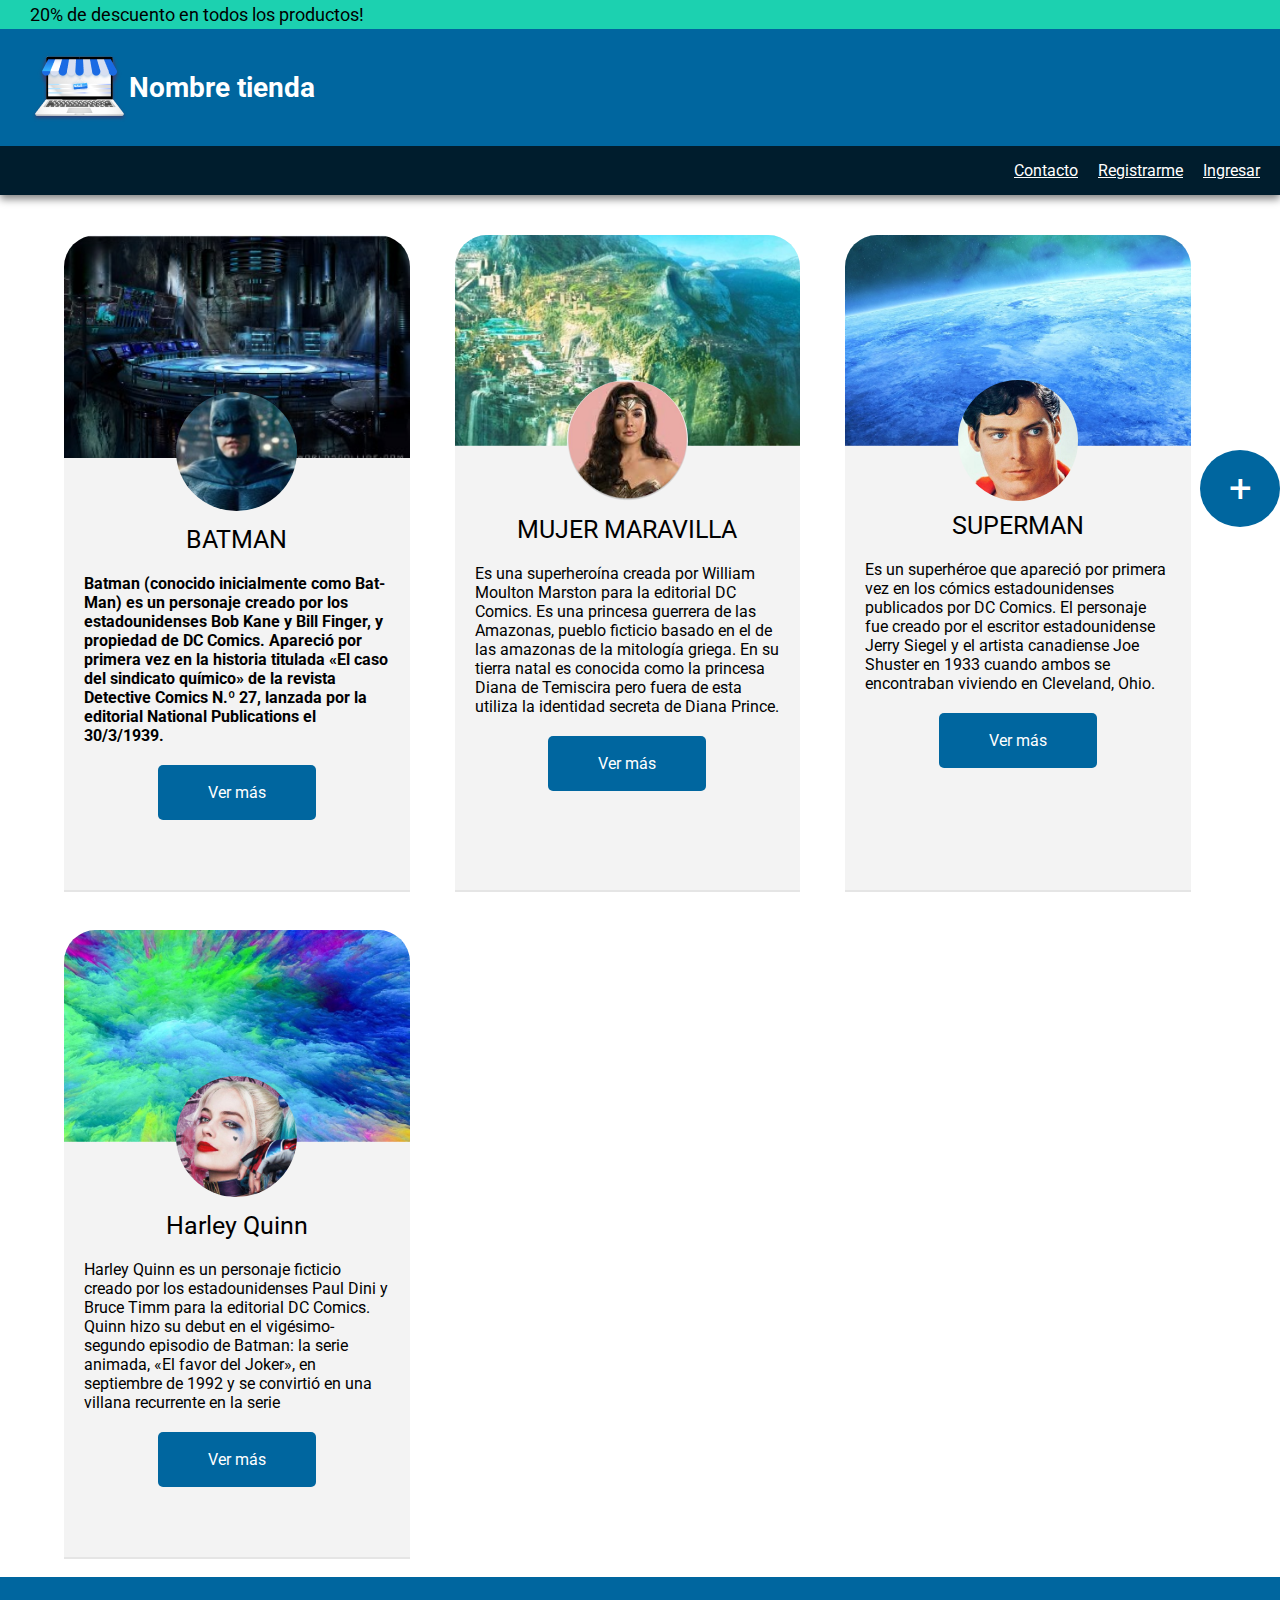
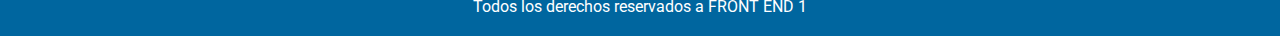
<file: index.html>
<!DOCTYPE html>
<html lang="en">
<head>
    <meta charset="UTF-8">
    <meta name="viewport" content="width=device-width, initial-scale=1.0">
    <link rel="preconnect" href="https://fonts.googleapis.com">
    <link rel="preconnect" href="https://fonts.gstatic.com" crossorigin>
    <link href="https://fonts.googleapis.com/css2?family=Roboto:wght@400;500;700&display=swap" rel="stylesheet">
    <link rel="stylesheet" href="https://cdnjs.cloudflare.com/ajax/libs/font-awesome/6.4.2/css/all.min.css" integrity="sha512-z3gLpd7yknf1YoNbCzqRKc4qyor8gaKU1qmn+CShxbuBusANI9QpRohGBreCFkKxLhei6S9CQXFEbbKuqLg0DA==" crossorigin="anonymous" referrerpolicy="no-referrer" />
    <link rel="stylesheet" href="./css/styles.css">
    <title>Tienda héroes</title>
</head>
<body>
    <header>
        <div class="topbar">
            <p>20% de descuento en todos los productos!</p>
        </div>
        <div class="title">
            <a href="./index.html">
                <img src="./img/logo_tienda.png" alt="Logo tienda">
            </a>
            <h1>Nombre tienda</h1>
        </div>
        <nav class="menu-nav">
            <ul>
                <li><a href="">Contacto</a></li>
                <li><a href="">Registrarme</a></li>
                <li><a href="">Ingresar</a></li>                
            </ul>
        </nav>
    </header>

    <main class="cards">
        <section class="card">
            <div class="fondo">
                <img src="./img/batman_fondo.jpeg" alt="Baticueva">
            </div>

            <div class="info">
                <img src="./img/batman_profile.jpeg" alt="Batman profile">
                <h3>BATMAN</h3>
                <p class="texto-batman">Batman (conocido inicialmente como Bat-Man) es un personaje creado por los estadounidenses Bob Kane y Bill Finger, y propiedad de DC Comics. Apareció por primera vez en la historia titulada «El caso del sindicato químico» de la revista Detective Comics N.º 27, lanzada por la editorial National Publications el 30/3/1939.</p>
                <button>Ver más</button>

            </div>
            
            <i class="fa-solid fa-heart"></i>
        </section>

        <section class="card">
            <div class="fondo">
                <img src="./img/wonder_fondo.jpeg" alt="WWFondo">
            </div>

            <div class="info">
                <img src="./img/wonder_woman_profile.jpeg" alt="Wonder Woman profile">
                <h3>MUJER MARAVILLA</h3>
                <p>Es una superheroína creada por William Moulton Marston para la editorial DC Comics. Es una princesa guerrera de las Amazonas, pueblo ficticio basado en el de las amazonas de la mitología griega. En su tierra natal es conocida como la princesa Diana de Temiscira pero fuera de esta utiliza la identidad secreta de Diana Prince. </p>
                <button>Ver más</button>

            </div>
            
            <i class="fa-solid fa-heart"></i>
        </section>

        <section class="card">
            <div class="fondo">
                <img src="./img/super_man_fondo.jpeg" alt="Fondo Planeta">         

            </div>

            <div class="info">
                <img src="./img/superman_profile_2.jpeg" alt="Superman profile 2" class="profile_mobile">
                <img src="./img/superman_profile.jpeg" alt="Superman profile " class="profile_desktop">
                <h3>SUPERMAN</h3>
                <p>Es un superhéroe que apareció por primera vez en los cómics estadounidenses publicados por DC Comics. ​
                El personaje fue creado por el escritor estadounidense Jerry Siegel y el artista canadiense Joe Shuster en 1933 cuando ambos se encontraban viviendo en Cleveland, Ohio.</p>
                <button>Ver más</button>

            </div>
            
            <i class="fa-solid fa-heart"></i>
        </section>

        <section class="card harley_queen">
            <div class="fondo">
                <img src="./img/hq_fondo_2.jpeg" alt="Baticueva">
            </div>

            <div class="info">
                <img src="./img/hq_profile_2.jpeg" alt="Batman profile">
                <h3>Harley Quinn</h3>
                <p>Harley Quinn es un personaje ficticio creado por los estadounidenses Paul Dini y Bruce Timm para la editorial DC Comics. Quinn hizo su debut en el vigésimo-segundo episodio de Batman: la serie animada, «El favor del Joker», en septiembre de 1992 y se convirtió en una villana recurrente en la serie</p>
                <button>Ver más</button>

            </div>
            
            <i class="fa-solid fa-heart"></i>
        </section>
    </main>

    <footer>
        <p>Todos los derechos reservados a FRONT END 1</p>
    </footer>

    <a href="./form.html"><button class="float-button">+</button></a>
    
</body>
</html>
</file>
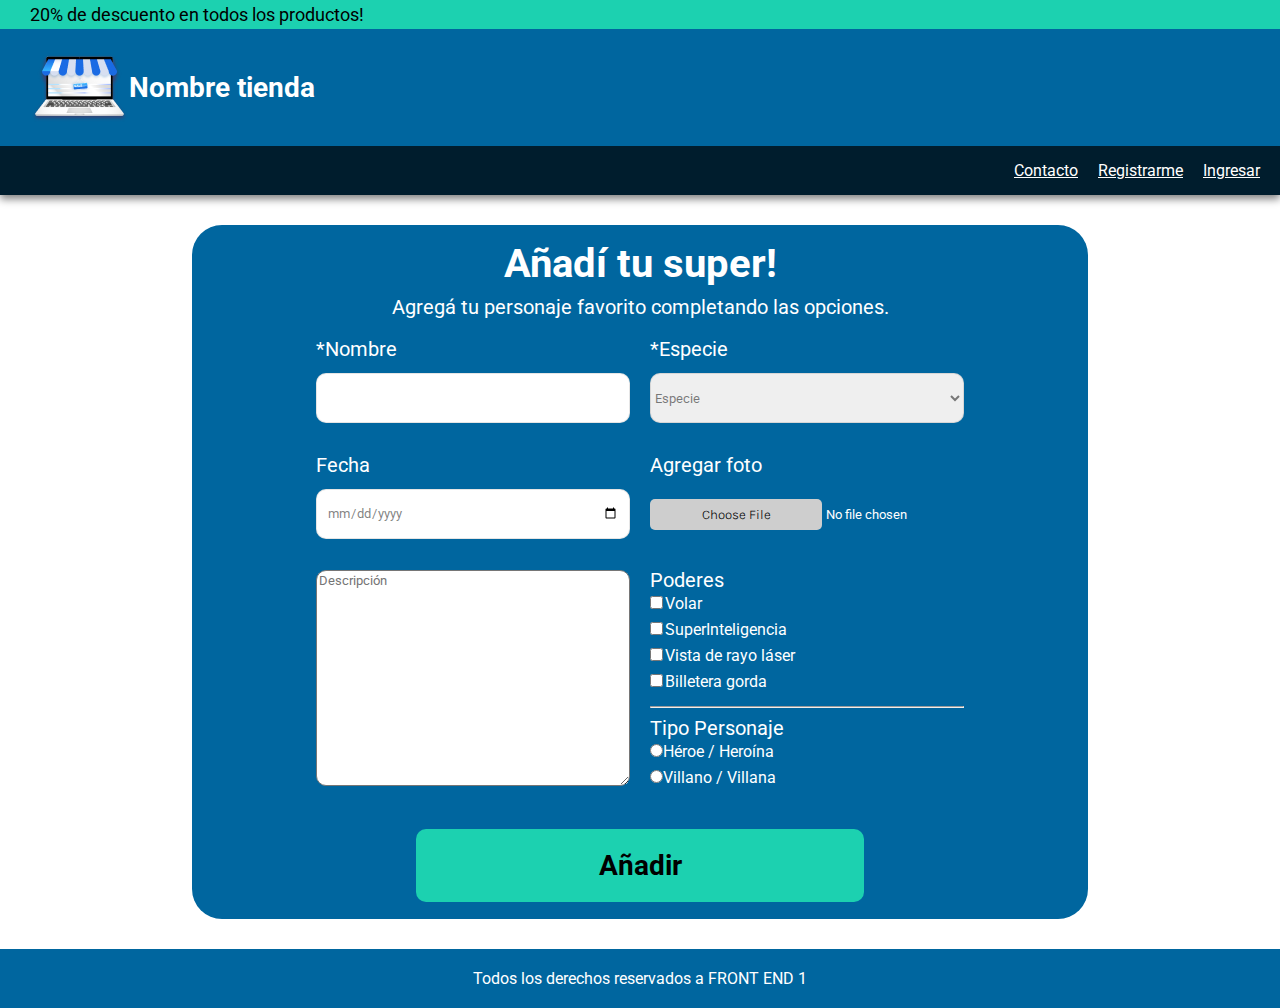
<file: form.html>
<!DOCTYPE html>
<html lang="en">
<head>
    <meta charset="UTF-8">
    <meta name="viewport" content="width=device-width, initial-scale=1.0">
    <link rel="preconnect" href="https://fonts.googleapis.com">
    <link rel="preconnect" href="https://fonts.gstatic.com" crossorigin>
    <link href="https://fonts.googleapis.com/css2?family=Roboto:wght@400;500;700&display=swap" rel="stylesheet">
    <link rel="preconnect" href="https://fonts.googleapis.com">
    <link rel="preconnect" href="https://fonts.gstatic.com" crossorigin>
    <link href="https://fonts.googleapis.com/css2?family=Karla:wght@300&family=Nunito:wght@200&display=swap" rel="stylesheet">
    <link rel="stylesheet" href="https://cdnjs.cloudflare.com/ajax/libs/font-awesome/6.4.2/css/all.min.css" integrity="sha512-z3gLpd7yknf1YoNbCzqRKc4qyor8gaKU1qmn+CShxbuBusANI9QpRohGBreCFkKxLhei6S9CQXFEbbKuqLg0DA==" crossorigin="anonymous" referrerpolicy="no-referrer" />
    <link rel="stylesheet" href="./css/styles.css">
    <title>Tienda héroes</title>
</head>
<body>
    <header>
        <div class="topbar">
            <p>20% de descuento en todos los productos!</p>
        </div>
        <div class="title">
            <a href="./index.html">
                <img src="./img/logo_tienda.png" alt="Logo tienda">
            </a>
            <h1>Nombre tienda</h1>
        </div>
        <nav class="menu-nav">
            <ul>
                <li><a href="">Contacto</a></li>
                <li><a href="">Registrarme</a></li>
                <li><a href="">Ingresar</a></li>                
            </ul>
        </nav>
    </header>

    <section class="container form-container">
        <h2 class="form-title">Añadí tu super!</h2>
        <p class="personaje">Agregá tu personaje favorito completando las opciones.</p>
        <form action="./index.html" method="get">
            <div class="group-form">
                <div class="element-form">
                    <label for="nombre" class="name input-title">*Nombre</label>
                    <input type="text" name="nombre" id="nombre" class="nombre">
                </div>

                <div class="element-form">
                    <label for="especie" class="especie input-title">*Especie</label>
                    <select name="especie" id="especie" class="specie">
                        <option value="volador">Especie</option>
                        <option value="microbiano">Microbiano</option>
                        <option value="robot">Robot</option>
                    </select>
                </div>
            </div>

            <div class="group-form">
                <div class="element-form">
                    <label for="fecha" class="fecha input-title">Fecha</label>
                    <input type="date" name="fecha" class="date">
                </div>

                <div class="element-form">
                    <label for="foto" class="foto input-title">Agregar foto</label>
                    <input type="file" name="archivo" class="archivo">
                </div>
            </div>

            <div class="group-form">
                <div class="element-form">
                    <textarea name="descripcion" id="descripcion" cols="40" rows="14" placeholder="Descripción" class="descripcion"></textarea>
                </div>

                <div class="element-form">
                    <div class="element-form-child">
                        <label for="poderes" class="input-title">Poderes</label>
                        <div class="tamanio">
                            <input type="checkbox" name="poderes" id="poderes1" value="volar">
                            <label for="poderes">Volar</label>
                        </div>
                        <div class="tamanio">
                            <input type="checkbox" name="poderes" id="poderes2" value="superinteligencia">
                            <label for="poderes">SuperInteligencia</label>
                        </div>
                        <div class="tamanio">
                            <input type="checkbox" name="poderes" id="poderes3" value="vista-rayo-laser">
                            <label for="poderes">Vista de rayo láser</label>
                        </div>
                        <div class="tamanio">
                            <input type="checkbox" name="poderes" id="poderes4" value="billetera-gorda">
                            <label for="poderes">Billetera gorda</label>    
                        </div>
                        
                                        
                    </div>
                    <hr>
                

                    <div class="element-form-child">
                        <label for="tipo" class=" input-title">Tipo Personaje</label>
                        <div class="tamanio">
                            <input type="radio" name="tipo_personaje" id="heroe-heroina" value="heroe"><label for="tipo_personaje">Héroe / Heroína</label>
                        </div>
                        <div class="tamanio">
                            <input type="radio" name="tipo_personaje" id="villano-villana" value="villano"><label for="tipo_personaje">Villano / Villana</label>

                        </div>
                    </div>
                </div>
            </div>

            <input type="submit" value="Añadir" class="btn-add">
        </form>

    </section>

    <footer>
        <p>Todos los derechos reservados a FRONT END 1</p>
    </footer>

    
</body>
</html>
</file>
<file: css/styles.css>
*{
    margin: 0;
    box-sizing: border-box;
    font-family: 'Roboto', sans-serif;

}

br{
    height: 10px;
}


div.topbar{
    background-color: #1CD1B0;
    padding: 4px 30px;
    font-size: 18px;
    position: fixed;
    width: 100%;
    z-index: 100;
}

div.title{
    background-color: #00669F;
    color: #ffffff;
    padding: 20px 30px;
    font-size: 14px;
    position: relative;
    top: 29px;
    bottom: 29px;
    margin-bottom: 29px;
    display: flex;
    align-items: center;
}

nav.menu-nav{
    background-color: #001D2D;
    box-shadow: 0px 4px 8px grey;
}

nav.menu-nav ul{
    list-style: none;
    display: flex;
    justify-content: end;
    padding: 15px 0px;
}

nav.menu-nav ul li{
    padding: 0px 10px;
}

nav.menu-nav ul li:last-child{
    padding-right: 20px;
}

nav.menu-nav ul li a{
    color: #fff;
}

main.cards{
    margin: 0 5%;
    margin-bottom: 20px;
}

section.card{
    background-color: #F3F3F3;
    margin: 20px 30px;
    border-radius: 1px;
    box-shadow: 0px 2px 0px rgba(0,0,0,0.1);
    position: relative;
    border-radius: 2rem 2rem 0 0;
}

section.card div.fondo img{
    width: 100%;
    border-radius: 2rem 2rem 0 0;

}

section.card div.info{
    text-align: center;
    position: relative;
    top: -70px;
}


section.card div.info img{
    border-radius: 100%;
    width: 35%;
    margin: 0 auto;
}

section.card div.info h3{
    padding-top: 10px;
    font-size: 25px;
    font-weight: normal;
}

section.card div.info p{
    padding: 20px;
    text-align: left;
}

section.card div.info p.texto-batman{
    font-weight: bold;
}

section.card div.info button{
    background-color: #00669F;
    color: #fff;
    padding: 18px 50px;
    font-size: 16px;
    border: none;
    border-radius: 5px;
}

section.card i.fa-heart{
    position: absolute;
    top: 20px;
    left: 20px;
    font-size: 30px;
    color: #CC2424;
}

footer{
    background-color: #00669F;
    color: #ffffff;
    text-align: center;
    padding: 20px 0px;
}

footer a{
    color: #fff;
}

footer a i.fa-github{
    font-size: 30px;
    margin-top: 10px;
}

footer a img.github{
    width: 100px;
    margin-top: 10px;
}

button.float-button{
    padding: 15px;
    border-radius: 50%;
    border: 0px;
    background-color: #00669F;
    color: #fff;
    font-size: 25px;
    text-align: center;
    position: fixed;
    top: 50%;
    right: 0;
    z-index: 1;
    width: 15%;
}

section.harley_queen{
    display: none;
}

img.profile_desktop{
    display: none;
}

/**FORM**/
section.form-container{
    background-color: #00669F;
    margin: 30px 1%;
    border-radius: 30px;
    text-align: center;
    color: #ffffff;
}

section.form-container h2.form-title{
    font-size: 40px;
    padding-top: 15px;

}

label.input-title{
    font-size: 20px;
    padding-bottom: 2px;
}

div.element-form-child label{
    font-size: 16px;
}

div.element-form-child label.input-title{
    font-size: 20px;
    padding-bottom: 2px;
}

div.element-form-child div.tamanio{
    padding: 2px 0px;
}



p.personaje{
    font-size: 20px;
    margin: 8px;
}

div.group-form{
    display: flex;
    justify-content: center;
}

div.element-form{
    display: flex;
    flex-direction: column;
    margin: 10px;
    width: 45%;
}

div.element-form label.name{
    text-align: left;
}

div.element-form label.fecha{
    text-align: left;
}

div.element-form label.especie{
    text-align: left;
}

div.element-form label.foto{
    text-align: left;
}

div.element-form input.nombre{
    padding: 10px;
    border-radius: 10px;
    margin: 10px 0px;
}

div.group-form textarea.descripcion{
    border-radius: 10px;
}

div.element-form input.archivo{
    padding: 10px 0px;
    border-radius: 10px;
    margin: 10px 0px;
}

div.element-form input.date{
    padding: 10px;
    border-radius: 10px;
    margin: 10px 0px;
}

div.element-form select.specie{
    margin: 10px 0px;
    width: 162.5px;
    height: 38px;
    border-radius: 10px;
}

section.form-container input[type='text'], 
section.form-container input[type='date'],
section.form-container select.specie {
    height: 50px;
    width: 100%;
    border: 1.534px solid rgba(0, 0, 0, 0.10);
    color: rgba(0, 0, 0, 0.50);

}

section.form-container input.archivo::file-selector-button{
    border-radius: 5px;
    background: #CECECE;
    border: none;
    padding: 8px;
    width: 55%;
    color: #000;
    font-family: 'Karla', sans-serif;
    font-weight: 300;
    
}


div.element-form-child{
    display: flex;
    flex-direction: column;
    align-items: start;
    line-height: 20px;
    margin-bottom: 10px;
    margin-top: 10px;
}

div.element-form-child:first-child{
    margin-top: 0px;

}

div.element-form-child{
    font-size: 10px;
    
}

section.form-container input.btn-add{
    background-color: #1CD1B0;
    color: black;
    margin: 17px;
    font-size: 28px;
    border-radius: 10px;
    padding: 20px 70px;
    font-weight: bold;
    border: none;
    width: 80%;

}

/*Tablet*/
@media(min-width: 768px){
    main.cards{
        display: flex;
        flex-wrap: wrap;
    }

    section.card{
        width: 45%;
        margin: 0;
        margin-top: 40px;
        margin-right: 20px;
    }

    

    button.float-button{
        width: 8%;
    }

    section.harley_queen{
        display: inline-block;
    }

    img.profile_desktop{
        display: block;
    }

    img.profile_mobile{
        display: none;
    }

    footer{
        display: flex;
        align-items: center;
        justify-content: space-around;
    }

    section.form-container input.btn-add{
        width: 50%;
    }
}

@media(min-width: 1024px){
    main.cards{
        display: flex;
        flex-wrap: wrap;
    }

    section.form-container{
        background-color: #00669F;
        margin: 30px 15%;
    }

    section.card{
        width: 30%;
        margin-right: 45px;
    }

    section.card:nth-child(3n)
    {
        margin-right: 0;
    }

    button.float-button{
        padding: 15px;
        font-size: 40px;
        width: 5rem;
    }

    div.element-form{
        width: 35%;
    }

    

}
</file>
